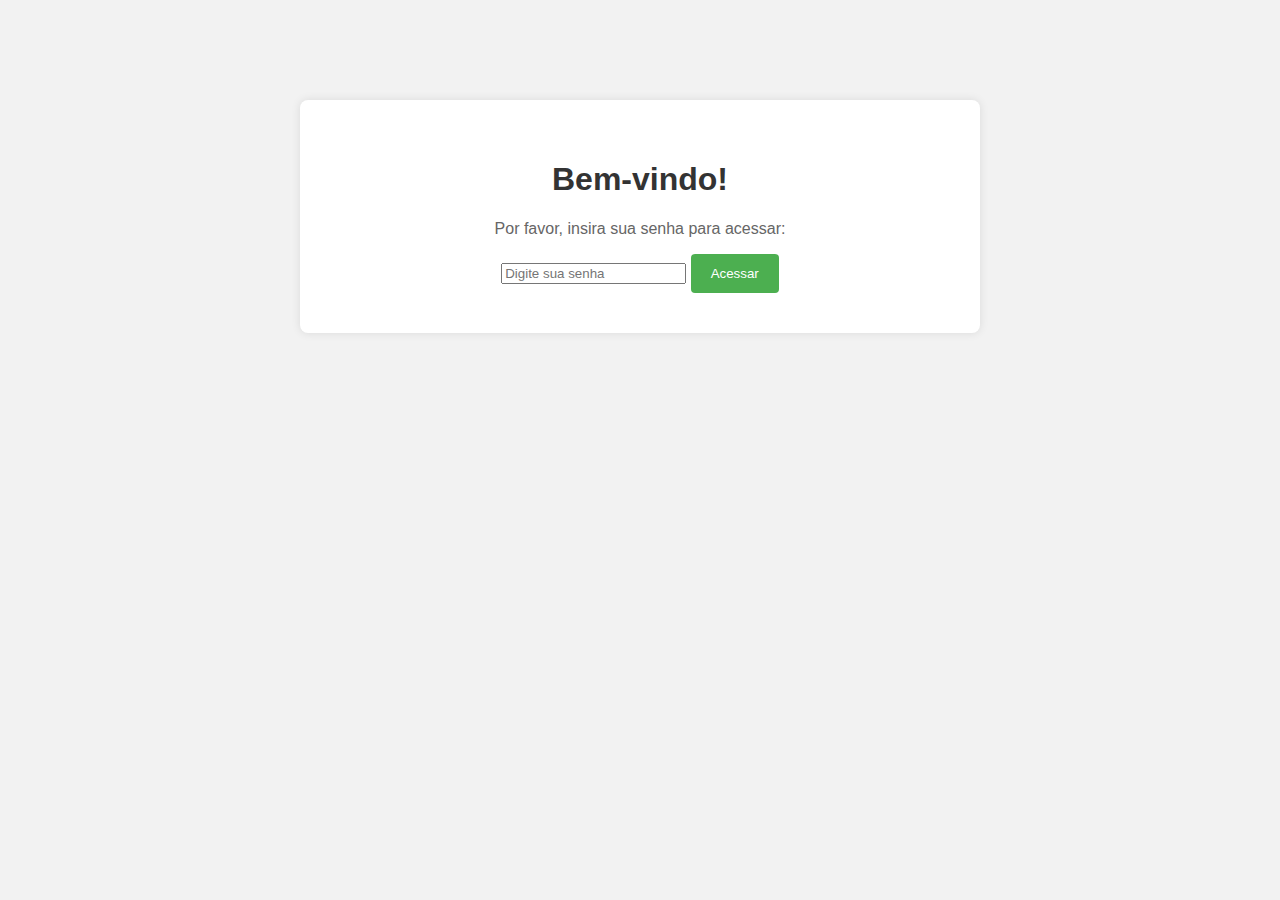
<file: index.html>
<!DOCTYPE html>
<html lang="pt-br">
<head>
    <meta charset="UTF-8">
    <meta name="viewport" content="width=device-width, initial-scale=1.0">
    <title>Site de Senha</title>
    <link rel="stylesheet" href="styles.css">
</head>
<body>
    <div class="container">
        <h1>Bem-vindo!</h1>
        <p>Por favor, insira sua senha para acessar:</p>
        <form id="senhaForm" action="verificar-senha.php" method="post">
            <input type="text" id="senha" name="senha" placeholder="Digite sua senha">
            <button type="submit">Acessar</button>
        </form>
    </div>
    <script src="script.js"></script>
</body>
</html>
</file>
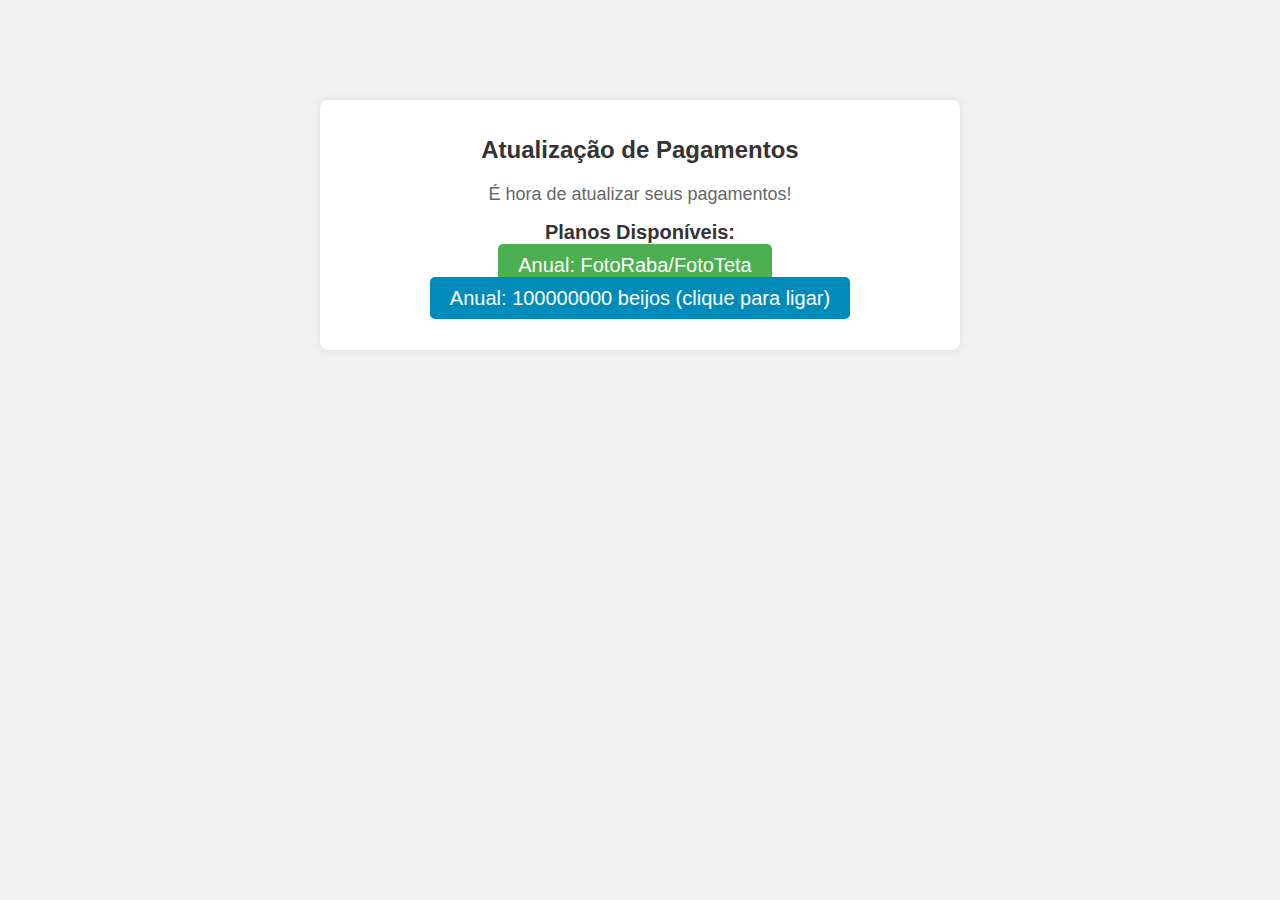
<file: planos.html>
<!DOCTYPE html>
<html lang="pt-br">
<head>
    <meta charset="UTF-8">
    <meta name="viewport" content="width=device-width, initial-scale=1.0">
    <title>Atualização de Pagamentos</title>
    <link rel="stylesheet" href="styles.css">
    <style>
        .container {
            text-align: center;
            padding: 20px;
        }

        h1 {
            color: #333;
            font-size: 24px;
            margin-bottom: 20px;
        }

        p {
            color: #666;
            font-size: 18px;
            margin-bottom: 10px;
        }

        ul {
            list-style-type: none;
            padding: 0;
            margin-bottom: 20px;
        }

        li {
            color: #333;
            font-size: 20px;
            margin-bottom: 10px;
        }

        .mensal {
            background-color: #4CAF50;
            color: white;
            padding: 10px 20px;
            border-radius: 5px;
            text-decoration: none;
            margin-right: 10px;
        }

        .anual {
            background-color: #008CBA;
            color: white;
            padding: 10px 20px;
            border-radius: 5px;
            text-decoration: none;
        }

        .mensal:hover, .anual:hover {
            background-color: #45a049;
            cursor: pointer;
        }
    </style>
</head>
<body>
    <div class="container">
        <h1>Atualização de Pagamentos</h1>
        <p>É hora de atualizar seus pagamentos!</p>
        <ul>
            <li><strong>Planos Disponíveis:</strong></li>
            <li><a href="#" class="mensal">Anual: FotoRaba/FotoTeta</a></li>
            <li><a href="tel:+5564992750229" class="anual">Anual: 100000000 beijos (clique para ligar)</a></li>
        
        </ul>
    </div>
</body>
</html>
</file>
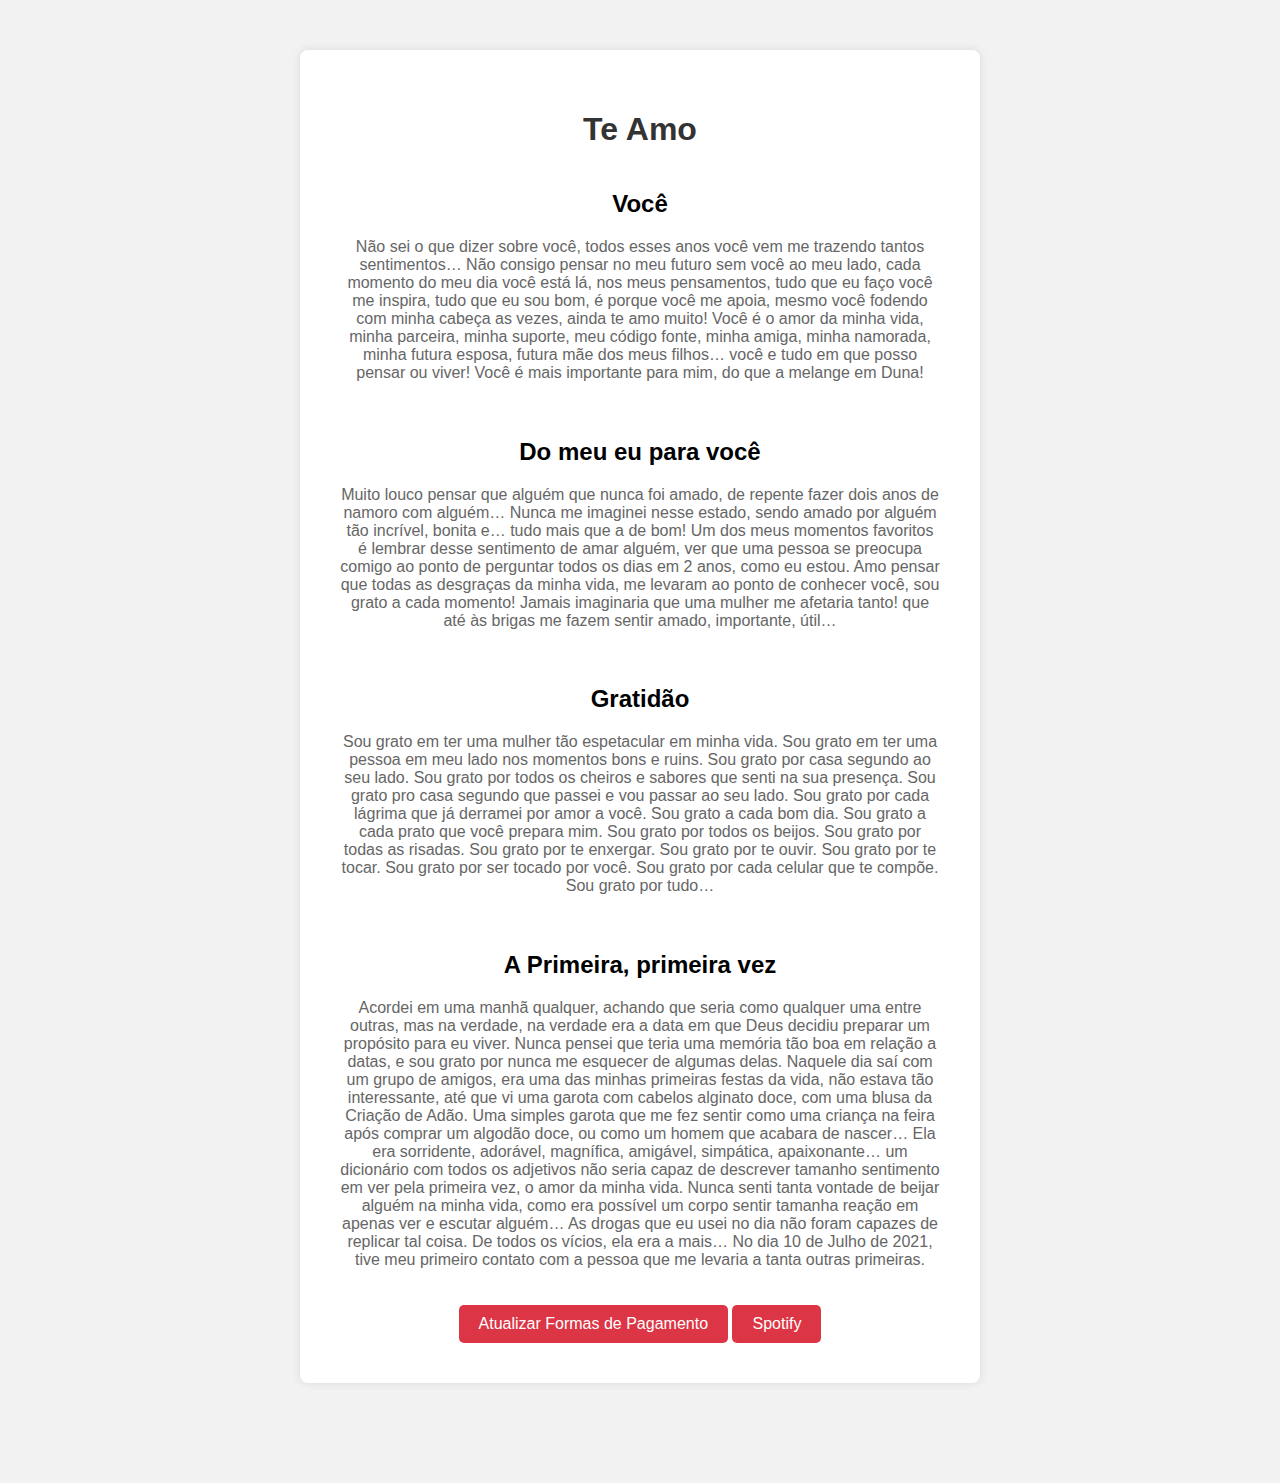
<file: quatro-janelas.html>
<!DOCTYPE html>
<html lang="pt-br">
<head>
    <meta charset="UTF-8">
    <meta name="viewport" content="width=device-width, initial-scale=1.0">
    <title>Quatro Janelas</title>
    <link rel="stylesheet" href="styles.css">
    <style>
        .container {
            text-align: center;
            margin-top: 50px;
        }
        .janelas {
            display: flex;
            flex-wrap: wrap;
            justify-content: center;
            gap: 20px;
            margin-top: 20px;
        }
        .janela {
            display: inline-block;
            padding: 10px 20px;
            background-color: #007bff;
            color: #fff;
            text-decoration: none;
            border-radius: 5px;
        }
        .janela:hover {
            background-color: #0056b3;
        }
        .aba {
            display: inline-block;
            padding: 10px 20px;
            background-color: #dc3545;
            color: #fff;
            text-decoration: none;
            border-radius: 5px;
            margin-top: 20px;
        }
        .aba:hover {
            background-color: #c82333;
        }
    </style>
</head>
<body>
    <div class="container">
        <h1>Te Amo</h1>
        <div class="janelas">
            <div>
                <h2>Você</h2>
                <p>Não sei o que dizer sobre você, todos esses anos você vem me trazendo tantos sentimentos… Não consigo pensar no meu futuro sem você ao meu lado, cada momento do meu dia você está lá, nos meus pensamentos, tudo que eu faço você me inspira, tudo que eu sou bom, é porque você me apoia, mesmo você fodendo com minha cabeça as vezes, ainda te amo muito! Você é o amor da minha vida, minha parceira, minha suporte, meu código fonte, minha amiga, minha namorada, minha futura esposa, futura mãe dos meus filhos… você e tudo em que posso pensar ou viver! Você é mais importante para mim, do que a melange em Duna!</p>
            </div>
            <div>
                <h2>Do meu eu para você</h2>
                <p>Muito louco pensar que alguém que nunca foi amado, de repente fazer dois anos de namoro com alguém… Nunca me imaginei nesse estado, sendo amado por alguém tão incrível, bonita e… tudo mais que a de bom! Um dos meus momentos favoritos é lembrar desse sentimento de amar alguém, ver que uma pessoa se preocupa comigo ao ponto de perguntar todos os dias em 2 anos, como eu estou. Amo pensar que todas as desgraças da minha vida, me levaram ao ponto de conhecer você, sou grato a cada momento! Jamais imaginaria que uma mulher me afetaria tanto! que até às brigas me fazem sentir amado, importante, útil…</p>
            </div>
            <div>
                <h2>Gratidão</h2>
                <p>Sou grato em ter uma mulher tão espetacular em minha vida. Sou grato em ter uma pessoa em meu lado nos momentos bons e ruins. Sou grato por casa segundo ao seu lado. Sou grato por todos os cheiros e sabores que senti na sua presença. Sou grato pro casa segundo que passei e vou passar ao seu lado. Sou grato por cada lágrima que já derramei por amor a você. Sou grato a cada bom dia. Sou grato a cada prato que você prepara mim. Sou grato por todos os beijos. Sou grato por todas as risadas. Sou grato por te enxergar. Sou grato por te ouvir. Sou grato por te tocar. Sou grato por ser tocado por você. Sou grato por cada celular que te compõe. Sou grato por tudo…</p>
            </div>
            <div>
                <h2>A Primeira, primeira vez</h2>
                <p>Acordei em uma manhã qualquer, achando que seria como qualquer uma entre outras, mas na verdade, na verdade era a data em que Deus decidiu preparar um propósito para eu viver. Nunca pensei que teria uma memória tão boa em relação a datas, e sou grato por nunca me esquecer de algumas delas. Naquele dia saí com um grupo de amigos, era uma das minhas primeiras festas da vida, não estava tão interessante, até que vi uma garota com cabelos alginato doce, com uma blusa da Criação de Adão. Uma simples garota que me fez sentir como uma criança na feira após comprar um algodão doce, ou como um homem que acabara de nascer… Ela era sorridente, adorável, magnífica, amigável, simpática, apaixonante… um dicionário com todos os adjetivos não seria capaz de descrever tamanho sentimento em ver pela primeira vez, o amor da minha vida. Nunca senti tanta vontade de beijar alguém na minha vida, como era possível um corpo sentir tamanha reação em apenas ver e escutar alguém… As drogas que eu usei no dia não foram capazes de replicar tal coisa. De todos os vícios, ela era a mais… No dia 10 de Julho de 2021, tive meu primeiro contato com a pessoa que me levaria a tanta outras primeiras.</p>
            </div>
        </div>
        <a href="planos.html" class="aba">Atualizar Formas de Pagamento</a>
        <a href="https://open.spotify.com/playlist/4TbbMCK0VC5m2ofSGs7FhE?si=PmggMKFuQxOGCGFqA69pMQ&pi=u-8pOfhru6So2X" class="aba" target="_blank">Spotify</a>
    </div>
</body>
</html>
</file>
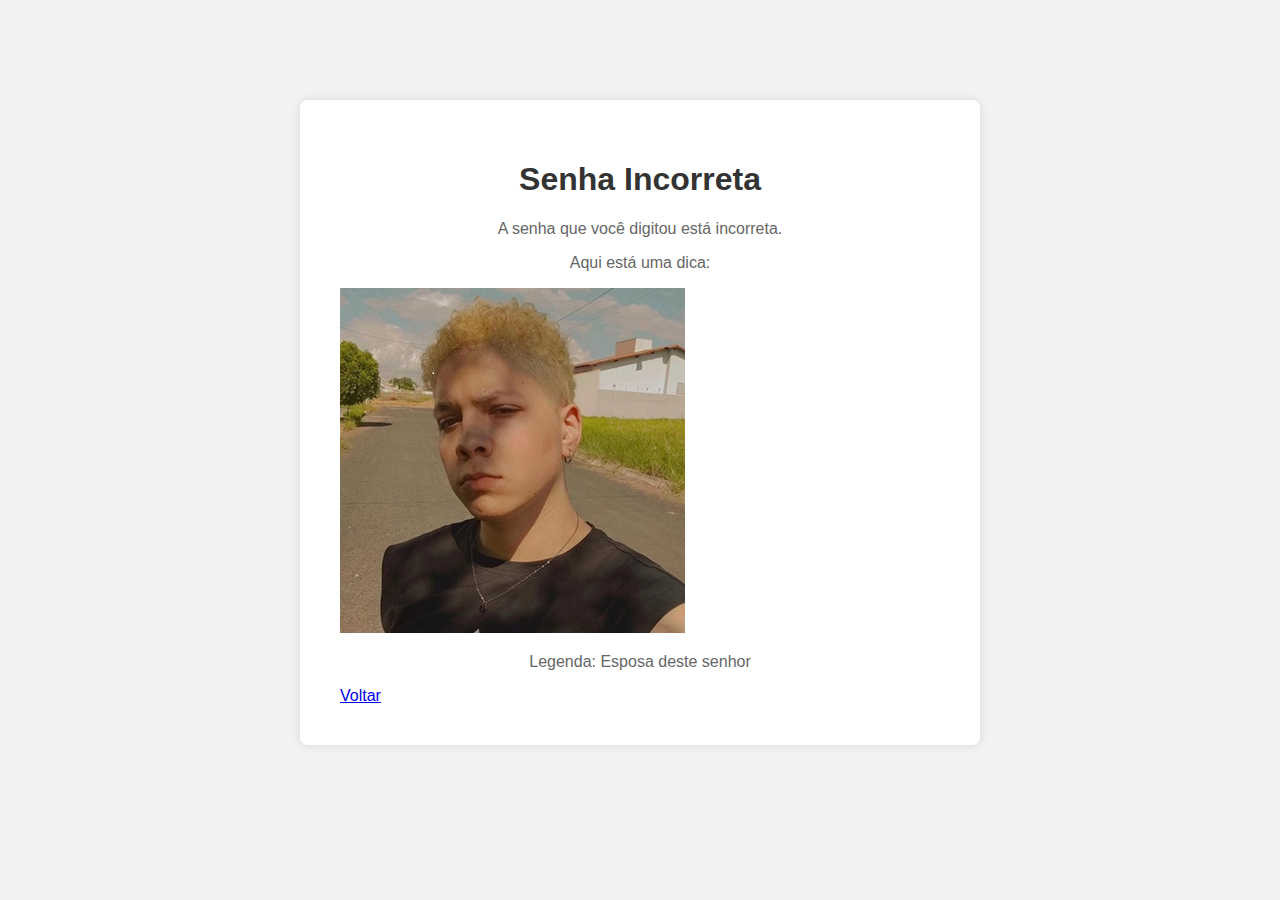
<file: senha-incorreta.html>
<!DOCTYPE html>
<html lang="pt-br">
<head>
    <meta charset="UTF-8">
    <meta name="viewport" content="width=device-width, initial-scale=1.0">
    <title>Dica da Senha</title>
    <link rel="stylesheet" href="styles.css">
</head>
<body>
    <div class="container">
        <h1>Senha Incorreta</h1>
        <p>A senha que você digitou está incorreta.</p>
        <p>Aqui está uma dica:</p>
        <img src="dica-foto.jpeg" alt="Dica Foto">
        <p>Legenda: Esposa deste senhor</p>
        
        <a href="index.html" class="voltar">Voltar</a>
    </div>
</body>
</html>
</file>
<file: styles.css>
body {
    font-family: Arial, sans-serif;
    background-color: #f2f2f2;
    margin: 0;
    padding: 0;
}

.container {
    width: 80%;
    max-width: 600px;
    margin: 100px auto;
    background-color: #fff;
    padding: 40px;
    border-radius: 8px;
    box-shadow: 0 0 10px rgba(0, 0, 0, 0.1);
}

h1 {
    text-align: center;
    color: #333;
}

p {
    text-align: center;
    color: #666;
}

form {
    text-align: center;
}

input[type="password"] {
    width: 100%;
    padding: 12px;
    margin-bottom: 20px;
    border-radius: 4px;
    border: 1px solid #ccc;
}

button {
    background-color: #4caf50;
    color: #fff;
    padding: 12px 20px;
    border: none;
    border-radius: 4px;
    cursor: pointer;
    transition: background-color 0.3s;
}

button:hover {
    background-color: #45a049;
}
</file>
